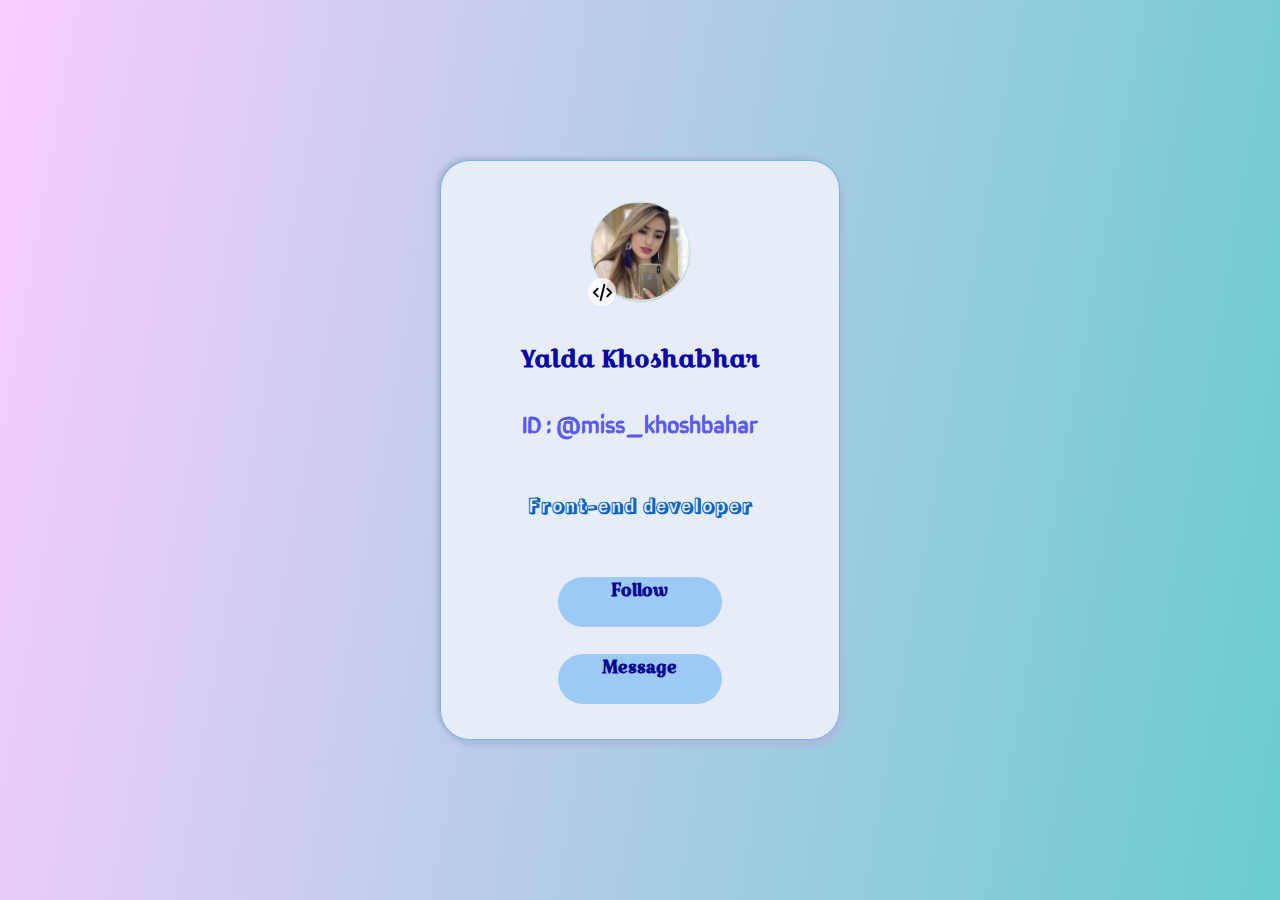
<file: index.html>
<!DOCTYPE html>
<html lang="en">
<head>
    <meta charset="UTF-8">
    <meta http-equiv="X-UA-Compatible" content="IE=edge">
    <meta name="viewport" content="width=device-width, initial-scale=1.0">
    <meta http-equiv="X-UA-Compatible" content="ie=edge"> 
    <meta name="author" content="Yalda Khoshbahar">
    <link rel="stylesheet" href="./css/style.css">
    <title>My Profile Card</title>
</head>
<body>
    <div class="profileCard">
        <div class="pictures">
            <div class="profileImage"></div>
            <div class="logo">
                <img src="./img/codeLogo.svg" alt="code icon">
            </div>
        </div>
        <div class="myName">Yalda Khoshabhar</div>
        <div class="myId">
            <a href="#">ID : @miss_khoshbahar</a>
        </div>
        <div class="mySkill">Front-end developer</div>
        <div class="fields">
            <div class="buttons">
                <a href="https://www.instagram.com/miss_khoshbahar?igsh=dDhiN3pxamx1b3Y3">
                    <p class="buttonText">Follow</p>
                </a>
            </div>
            <div class="buttons">
                <a href="https://www.instagram.com/miss_khoshbahar?igsh=dDhiN3pxamx1b3Y3">
                    <p class="buttonText">Message</p>
                </a>
            </div>
    </div>
</body>
</html>
</file>
<file: css/style.css>
@import url("https://fonts.googleapis.com/css2?family=Amiri:wght@400;700&family=Baloo+Bhaijaan+2&family=Croissant+One&family=Fredoka+One&family=Grenze:wght@100&family=Gulzar&family=Inknut+Antiqua&family=Jacques+Francois+Shadow&family=Katibeh&family=Lobster+Two&family=Londrina+Outline&family=Margarine&family=Metal&family=Noto+Nastaliq+Urdu:wght@400;600&family=Oleo+Script&family=Passions+Conflict&family=Rampart+One&family=Reem+Kufi+Ink&family=Rye&family=Scheherazade+New:wght@400;700&family=Sirin+Stencil&family=Spirax&display=swap");

* {
  box-sizing: border-box;
}

body {
  width: 100vw;
  height: 100vh;
  display: flex;
  justify-content: center;
  align-items: center;
  color: #5959f3;
  background-image: linear-gradient(100deg, #f8cdfc, #69cccc);
  font-weight: 700;
  font-family: "Gill Sans", "Gill Sans MT", Calibri, "Trebuchet MS", sans-serif;
  margin: 0;
  animation-name: back;
  animation-iteration-count: infinite;
  animation-duration: 8s;
}

.profileCard {
  width: 400px;
  height: 580px;
  background-color: #e6edf8;
  padding: 40px 35px 35px 35px; 
  border: 1px solid #78b1fb;
  border-radius: 30px;
  box-shadow: -3px -2px 5px #a7b3cf, 3px 6px 5px #abbbde;
}

.pictures {
  position: relative;
  display: flex;
  justify-content: center;
  align-items: center;
}

.profileImage {
  width: 100px;
  height: 100px;
  background: url("/img/profile-picture.jpg");
  background-position: center;
  background-size: cover;
  border: 1px solid #cceff5;
  border-radius: 50%;
  box-shadow: 0.5px 1px #00000026;
}

.logo {
  position: absolute;
  top: 77px;
  left: 112px;
  display: flex;
  justify-content: center;
  align-items: center;
  width: 28px;
  height: 28px;
  background-color: #ffffffc2;
  border-radius: 100%;
}

.myName {
  color: #0707a7;
  font-size: 24px;
  font-family: "Croissant One", cursive;
  text-align: center;
  margin-top: 40px;
}

.myId {
  font-size: 24px;
  font-family: "Sirin Stencil", cursive;
  text-align: center;
  padding-top: 30px;
}

.myId a {
  color: #5959f3;
  text-decoration: none;
}

.mySkill {
  color: #0865c2;
  font-size: 20px;
  font-family: "Rampart One", cursive;
  text-align: center;
  margin-top: 50px;
  animation: skil-animation 6s infinite;
}

.fields {
  width: 50%;
  margin: 58px auto 0;
}

.fields a {
  text-decoration: none;
}

.fields p {
  color: #070791;
  background-color: #9ccaf5;
  font-size: 27px;
  font-family: "Katibeh", cursive;
  text-align: center;
  border: none;
  outline: none;
  padding: 4px 10px 14px 8px;
  border-radius: 70px;
}

.buttonText:hover {
  background-image: linear-gradient(to bottom left, #e39eec, #83e0f1);
}

@keyframes back {
  0% {
    transition-timing-function: linear;
    background-image: repeating-linear-gradient(350deg, #f8cdfc, #69cccc);
  }
  25% {
    transition-timing-function: linear;
    background-image: repeating-linear-gradient(110deg, #f8cdfc, #69cccc);
  }
  50% {
    transition-timing-function: linear;
    background-image: repeating-linear-gradient(170deg, #f8cdfc, #69cccc);
    background-size: 220%;
  }
  75% {
    transition-timing-function: linear;
    background-image: repeating-linear-gradient(220deg, #f8cdfc, #69cccc);
    background-size: 100%;
  }
  100% {
    transition-timing-function: linear;
    background-image: repeating-linear-gradient(300deg, #f8cdfc, #69cccc);
    background-size: 180%;
  }
}

@keyframes skil-animation {
  0% {
    transform: skew(20deg, 0.2deg);
  }
  50% {
    transform: skew(-25deg, 1deg);
  }
  100% {
    transform: skew(20deg, 0.2deg);
  }
}
</file>
